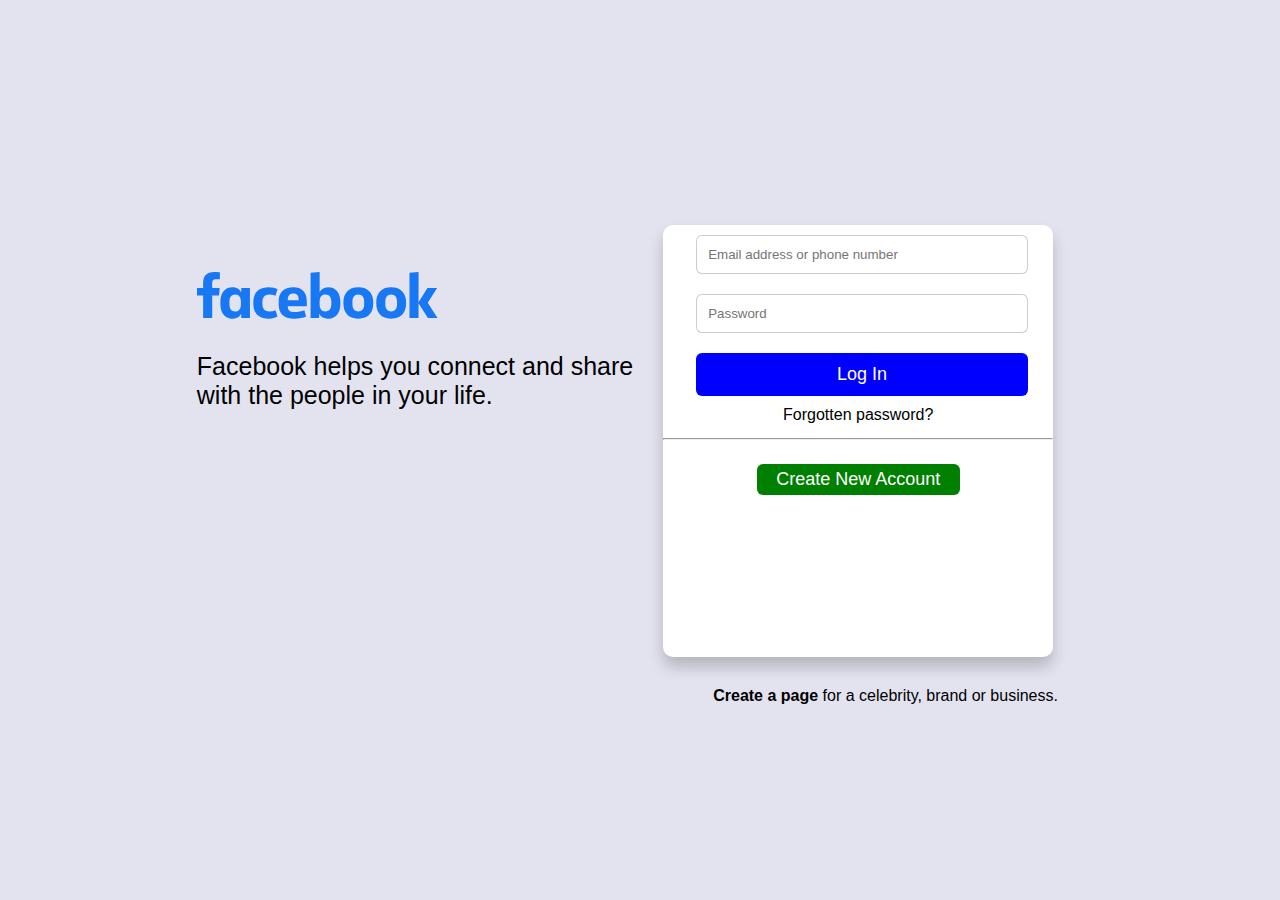
<file: index.html>
<!DOCTYPE html>
<html lang="en">
<head>
    <meta charset="UTF-8">
    <meta http-equiv="X-UA-Compatible" content="IE=edge">
    <meta name="viewport" content="width=device-width, initial-scale=1.0">
    <title>Document</title>
    <link rel="stylesheet" href="./asset/css/face-book.css">
</head>
<body>
    <div class="daniel">
        <div class="container">
                <div class="head">
                    <img src="./asset/image/logo.svg" alt=""   class="logo">
                    <p class="text">Facebook helps you connect and share <br> with the people in your life.</p>
                </div>
               
             <div class="rec">
                <div class="hero">
                    <div class="search">
                        <input type="text"  placeholder="Email address or phone number"  class="phone">
                        <input type="text" placeholder="Password" class="word">
                    </div>
                        <a href="" class="log">Log In</a>
                        <br>
                        <p class="for">Forgotten password?</p>
                        <hr>
                        <a href="" class="acc">Create New Account</a>
                </div>
                 <p class="hero-text"><b>Create a page</b> for a celebrity, brand or business.</p>
             </div>
        </div>
    </div>
</body>
</html>
</file>
<file: asset/css/face-book.css>
*{
    margin: 0;
    box-sizing: border-box;
}
.daniel{
    display: flex;
    align-items: center;
    height: 100vh;
    flex-basis: 50%;
}
*:link{
    text-decoration: none;
}
.logo{
    width: 300px;
    margin-top: 47px;
    margin-left: -30px;
    flex-basis: 60%;
}
p.text{
    font-size: 25px;
    font-family: sans-serif;
}
.container{
    display: flex;
    margin: 0 auto;
}
body{
    background-color: rgb(227, 227, 240);
    font-family: sans-serif;
}
.head{
    text-justify:50%;
}
.hero{
    background-color: white;
    width: 390px;
    height: 48vh;
    border-radius: 10px;
    margin: 30px;
    text-align: center;
    box-shadow: 0px 10px 15px rgba(0, 0, 0, 0.2);
}
.phone{
    padding: 11px;
    margin: 10px 33px;
    width: 85%;
    border-radius: 6px;
}
.word{
    padding: 11px;
    margin: 10px 33px;
    width: 85%;
    border-radius: 6px;
}
.log{
    display: inline-block;
    margin-bottom: 14px;
    background-color: blue;
    color: white;
    font-size: 18px;
    padding: 11px;
    border: none;
    margin: 10px 33px;
    width: 85%;
    border-radius: 6px;
}
.for{
    margin-bottom: 14px;
}
.acc{
    display: inline-block;
    margin-bottom: 14px;
    background-color: green;
    color: white;
    font-size: 18px;
    border: none;
    padding: 5px;
    margin: 10px 33px;
    width: 52%;
    border-radius: 6px;
}
hr{
    margin-bottom: 14px;
}
p.hero-text{
    margin-left: 80px;
}
.phone:hover{
    border-color: blue;
}
input{
    width: 100%;
    border: 1px solid  rgba(0, 0, 0, 0.2);
    outline-style: none;
}
</file>
